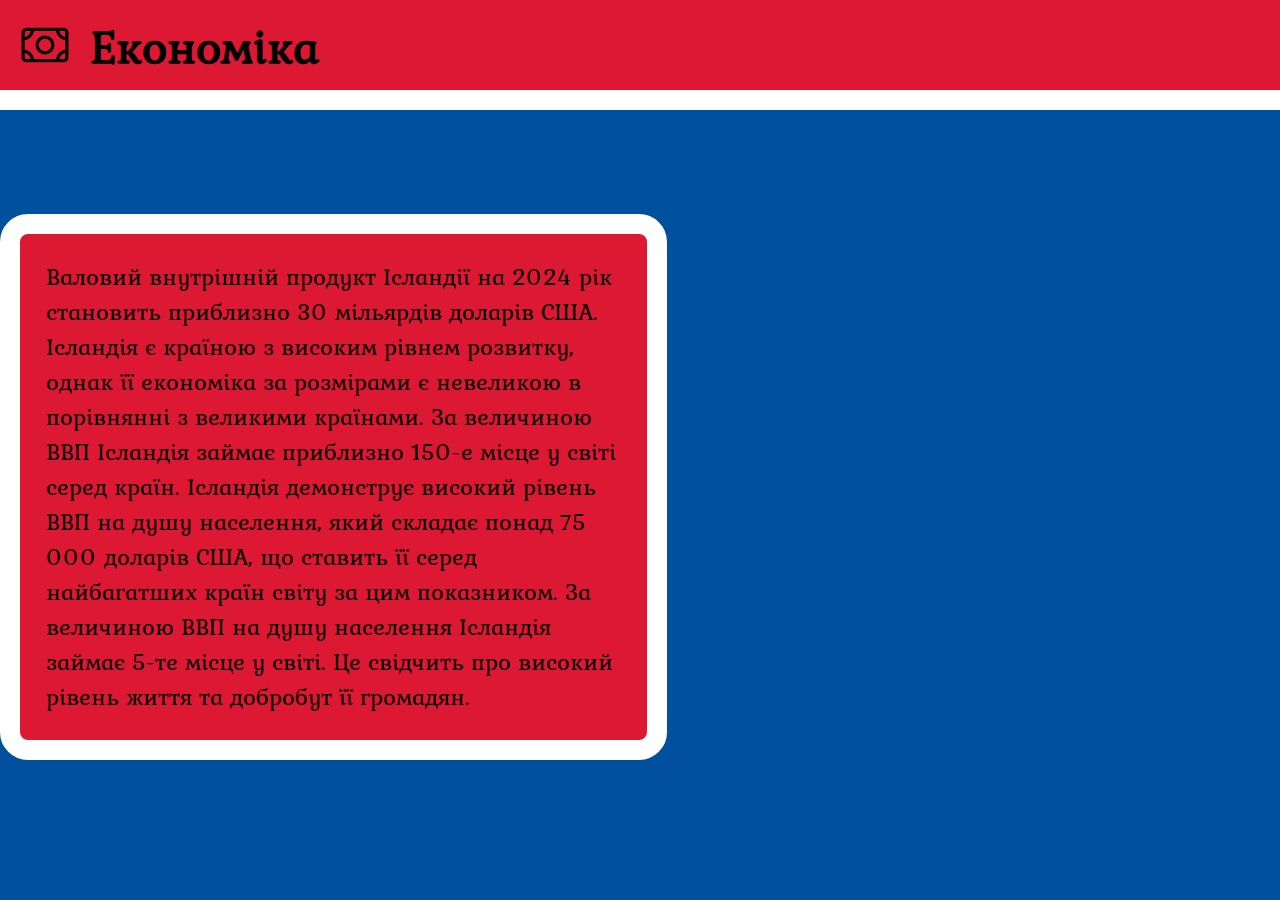
<file: pages/eco.html>
<!DOCTYPE html>
<html>
<head>
  	<meta charset="utf-8">
  	<meta name="viewport" content="initial-scale=1, width=device-width">
  	<title>Економіка</title>
  	<link rel="stylesheet"  href="../css/secondary.css" />
  	<link rel="stylesheet" href="https://fonts.googleapis.com/css2?family=Kurale:wght@400&display=swap" />
  	<link rel="stylesheet" type="text/css" href="../css/phone.css">
  	
  	
  	
</head>
<body>
    <header>
      	<a href="../index.html">
      	<img class="icon" alt="" src="../img/економіка.png">
      	<h1>Економіка</h1></a>	
    </header>
    <main>
   		<p>
    		Валовий внутрішній продукт Ісландії на 2024 рік становить приблизно 30 мільярдів доларів США. Ісландія є країною з високим рівнем розвитку, однак її економіка за розмірами є невеликою в порівнянні з великими країнами. За величиною ВВП Ісландія займає приблизно 150-е місце у світі серед країн. Ісландія демонструє високий рівень ВВП на душу населення, який складає понад 75 000 доларів США, що ставить її серед найбагатших країн світу за цим показником. За величиною ВВП на душу населення Ісландія займає 5-те місце у світі. Це свідчить про високий рівень життя та добробут її громадян.
   		</p>
 	</main>
</body>
</html>
</file>
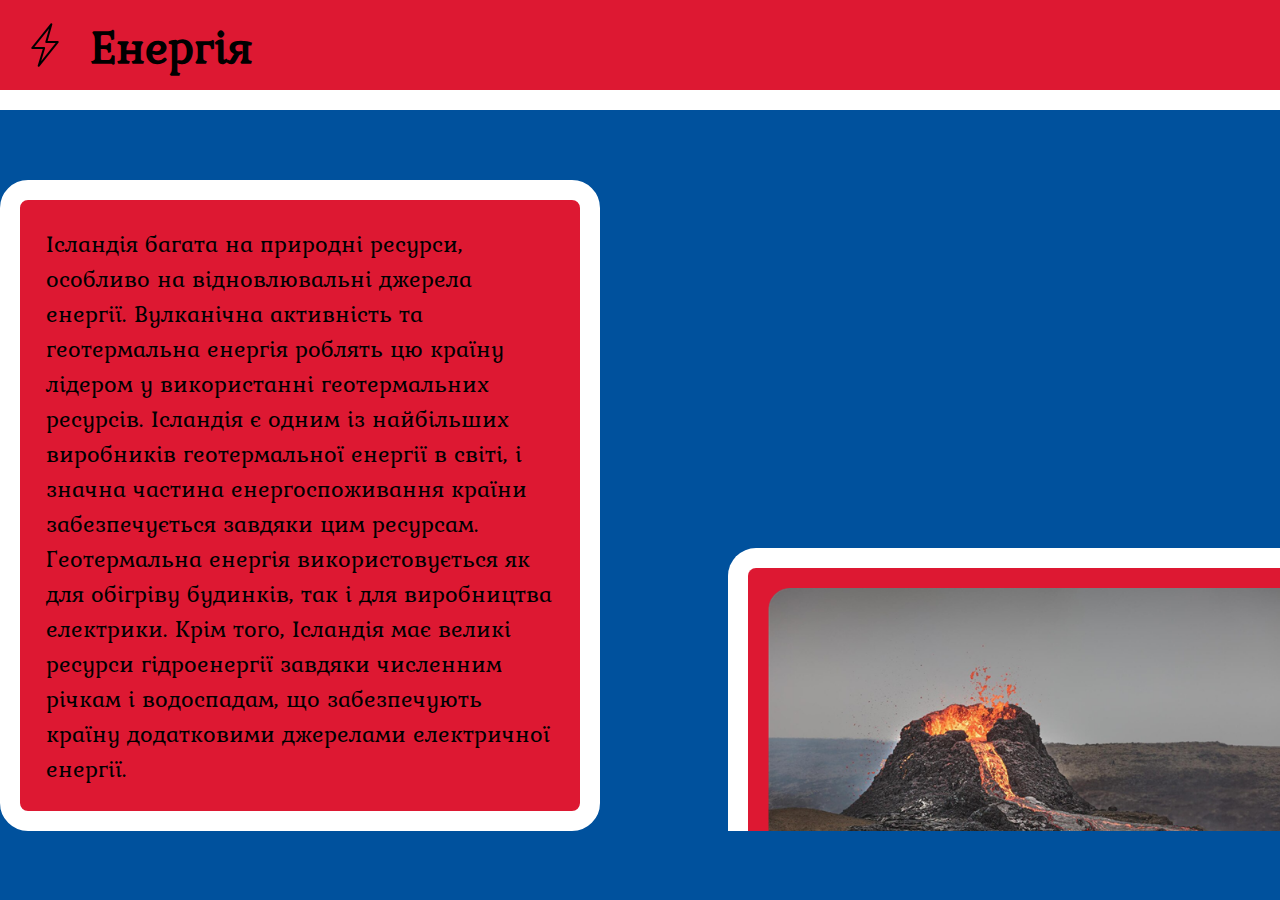
<file: pages/energy.html>
<!DOCTYPE html>
<html>
<head>
  	<meta charset="utf-8">
  	<meta name="viewport" content="initial-scale=1, width=device-width">
  	<title>Енергія</title>
  	<link rel="stylesheet"  href="../css/secondary.css" />
  	<link rel="stylesheet" href="https://fonts.googleapis.com/css2?family=Kurale:wght@400&display=swap" />
  	<link rel="stylesheet" type="text/css" href="../css/phone.css">
  	
  	
  	
</head>
<body>
    <header>
      	<a href="../index.html">
      	<img class="icon" alt="" src="../img/енергія.png">
      	<h1>Енергія</h1></a>	
    </header>
    <main>
   		<p>
    		Ісландія багата на природні ресурси, особливо на відновлювальні джерела енергії. Вулканічна активність та геотермальна енергія роблять цю країну лідером у використанні геотермальних ресурсів. Ісландія є одним із найбільших виробників геотермальної енергії в світі, і значна частина енергоспоживання країни забезпечується завдяки цим ресурсам. Геотермальна енергія використовується як для обігріву будинків, так і для виробництва електрики. Крім того, Ісландія має великі ресурси гідроенергії завдяки численним річкам і водоспадам, що забезпечують країну додатковими джерелами електричної енергії.
   		</p>
   		<img class="pick" src="../img/volcano.png">
 	</main>
</body>
</html>
</file>
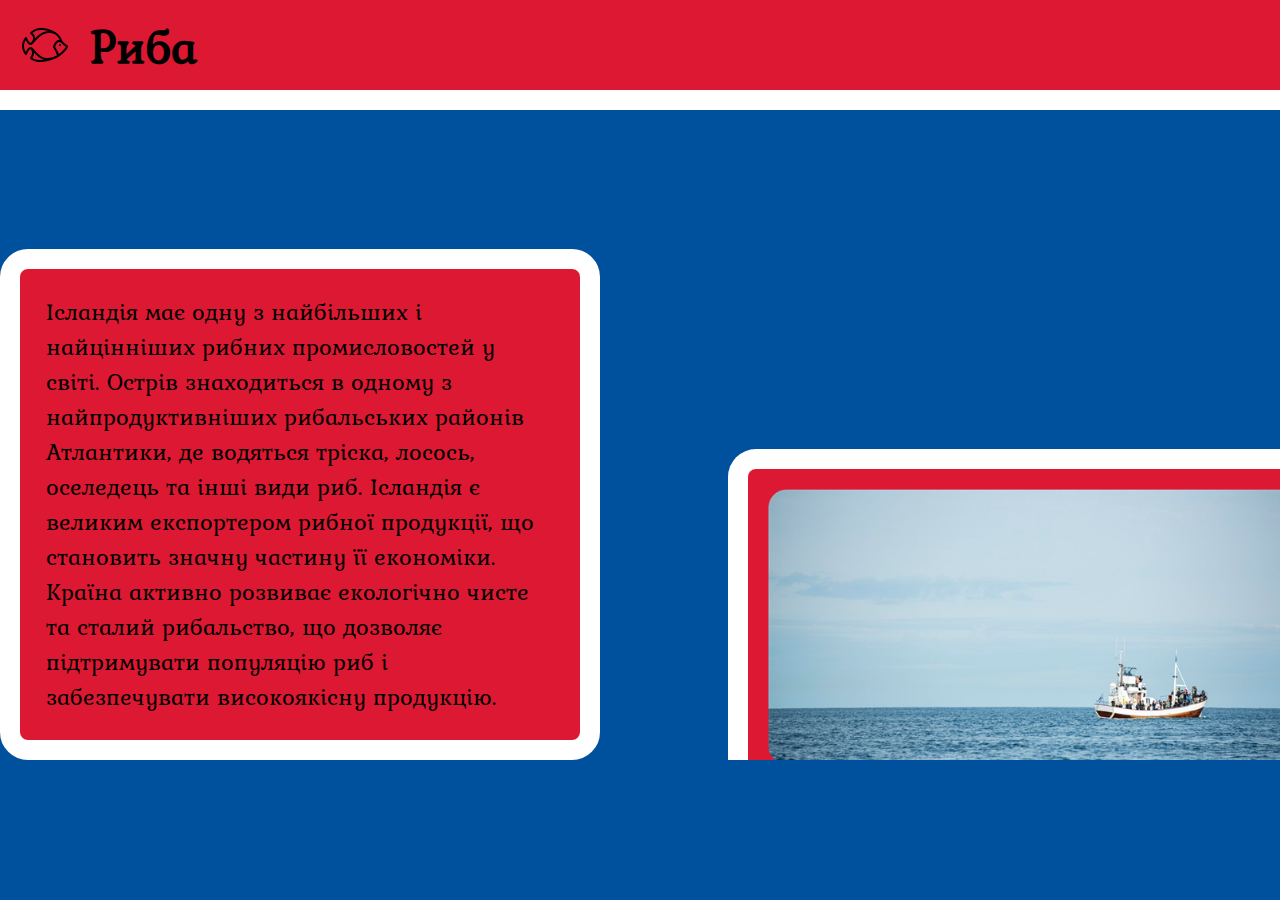
<file: pages/fish.html>
<!DOCTYPE html>
<html>
<head>
  	<meta charset="utf-8">
  	<meta name="viewport" content="initial-scale=1, width=device-width">
  	<title>Риба</title>
  	<link rel="stylesheet"  href="../css/secondary.css" />
  	<link rel="stylesheet" href="https://fonts.googleapis.com/css2?family=Kurale:wght@400&display=swap" />
  	<link rel="stylesheet" type="text/css" href="../css/phone.css">
  	
  	
  	
</head>
<body>
    <header>
      	<a href="../index.html">
      	<img class="icon" alt="" src="../img/риба.png">
      	<h1>Риба</h1></a>	
    </header>
    <main>
   		<p>
    		Ісландія має одну з найбільших і найцінніших рибних промисловостей у світі. Острів знаходиться в одному з найпродуктивніших рибальських районів Атлантики, де водяться тріска, лосось, оселедець та інші види риб. Ісландія є великим експортером рибної продукції, що становить значну частину її економіки. Країна активно розвиває екологічно чисте та сталий рибальство, що дозволяє підтримувати популяцію риб і забезпечувати високоякісну продукцію.
   		</p>
   		<img class="pick" src="../img/океан.png">
 	</main>
</body>
</html>
</file>
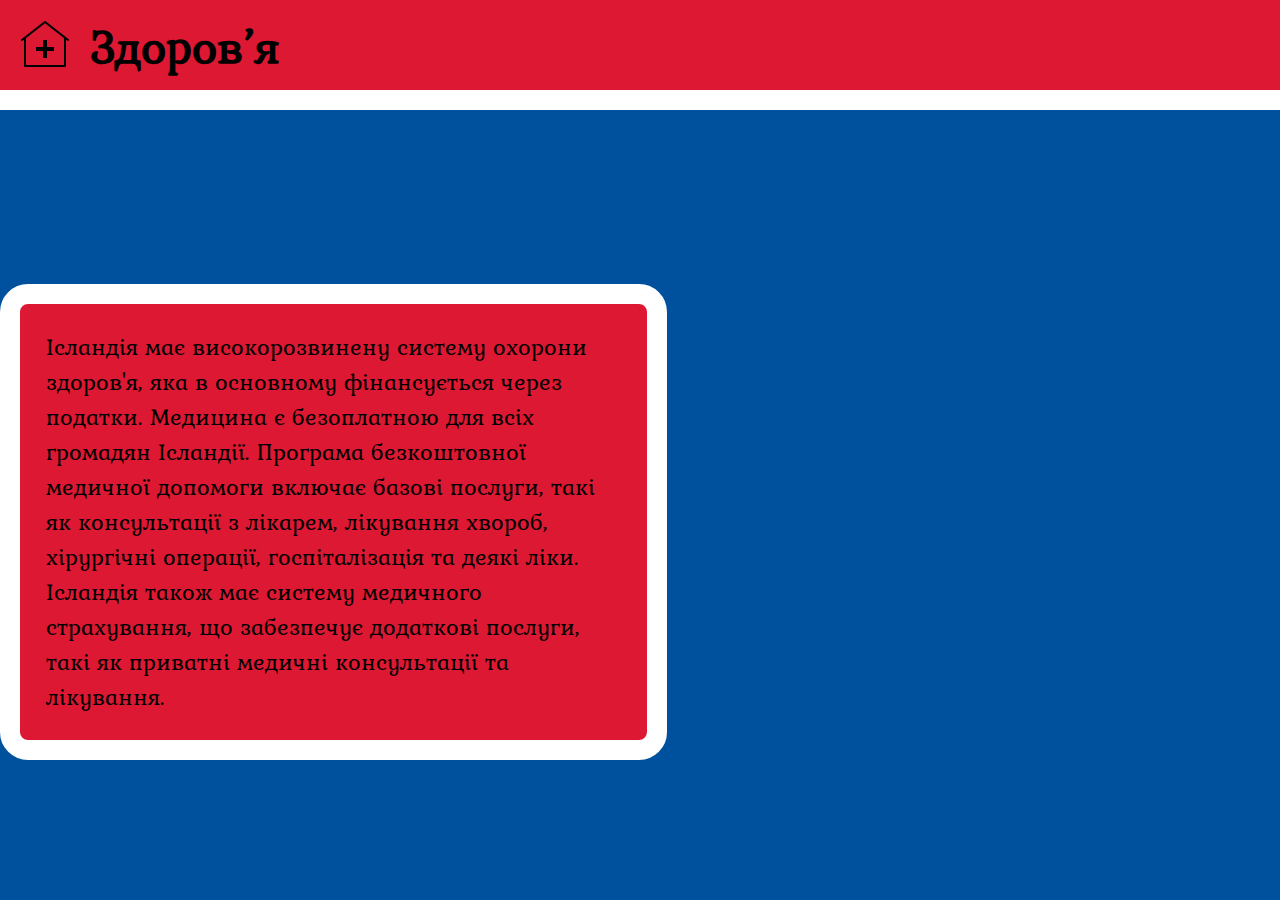
<file: pages/health.html>
<!DOCTYPE html>
<html>
<head>
  	<meta charset="utf-8">
  	<meta name="viewport" content="initial-scale=1, width=device-width">
  	<title>Здоров’я</title>
  	<link rel="stylesheet"  href="../css/secondary.css" />
  	<link rel="stylesheet" href="https://fonts.googleapis.com/css2?family=Kurale:wght@400&display=swap" />
  	<link rel="stylesheet" type="text/css" href="../css/phone.css">
  	
  	
  	
</head>
<body>
    <header>
      	<a href="../index.html">
      	<img class="icon" alt="" src="../img/здоров'я.png">
      	<h1>Здоров’я</h1></a>	
    </header>
    <main>
   		<p>
    		Ісландія має високорозвинену систему охорони здоров'я, яка в основному фінансується через податки. Медицина є безоплатною для всіх громадян Ісландії. Програма безкоштовної медичної допомоги включає базові послуги, такі як консультації з лікарем, лікування хвороб, хірургічні операції, госпіталізація та деякі ліки. Ісландія також має систему медичного страхування, що забезпечує додаткові послуги, такі як приватні медичні консультації та лікування.
   		</p>
 	</main>
</body>
</html>
</file>
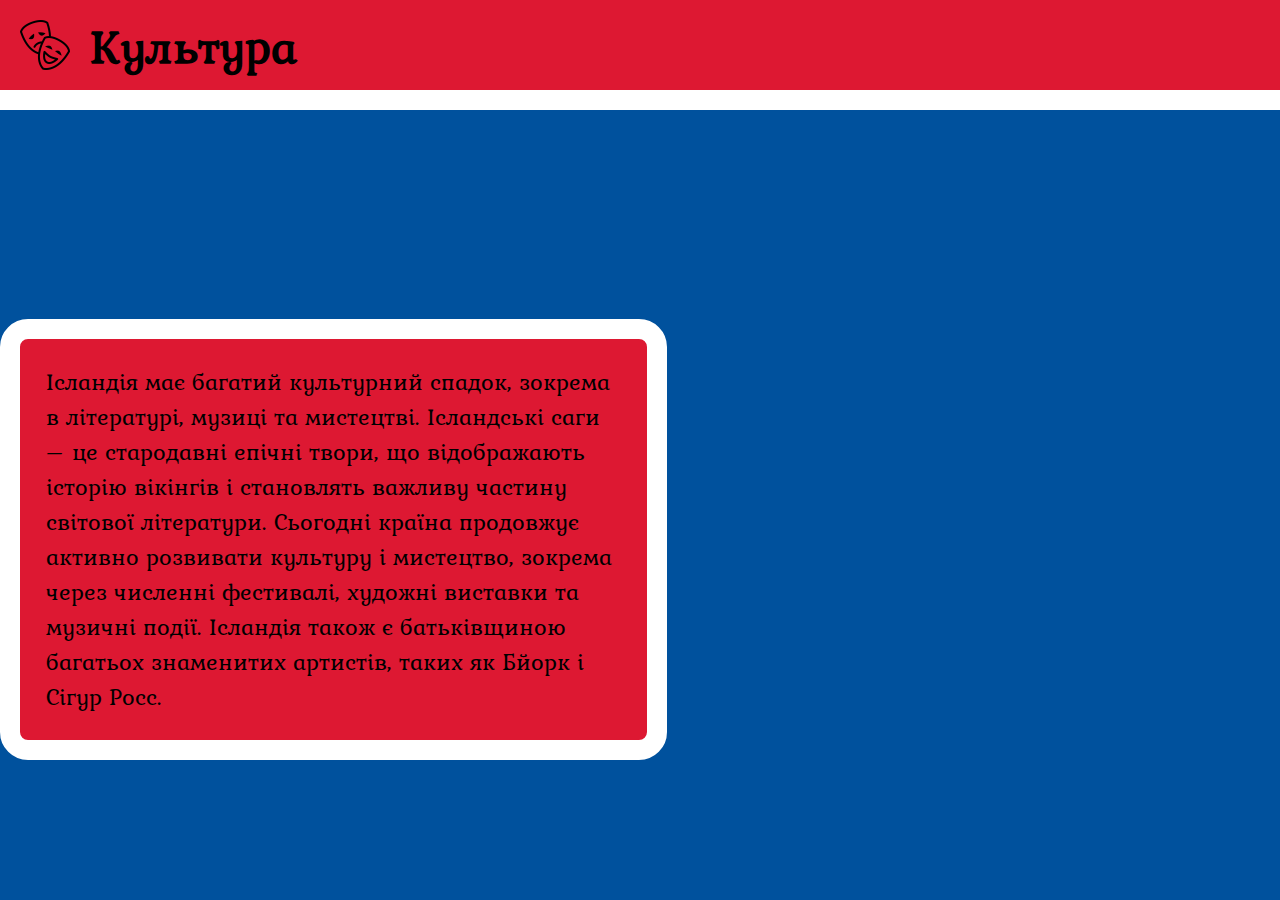
<file: pages/kul.html>
<!DOCTYPE html>
<html>
<head>
  	<meta charset="utf-8">
  	<meta name="viewport" content="initial-scale=1, width=device-width">
  	<title>Культура</title>
  	<link rel="stylesheet"  href="../css/secondary.css" />
  	<link rel="stylesheet" href="https://fonts.googleapis.com/css2?family=Kurale:wght@400&display=swap" />
  	<link rel="stylesheet" type="text/css" href="../css/phone.css">
  	
  	
  	
</head>
<body>
    <header>
      	<a href="../index.html">
      	<img class="icon" alt="" src="../img/культура.png">
      	<h1>Культура</h1></a>	
    </header>
    <main>
   		<p>
    		Ісландія має багатий культурний спадок, зокрема в літературі, музиці та мистецтві. Ісландські саги – це стародавні епічні твори, що відображають історію вікінгів і становлять важливу частину світової літератури. Сьогодні країна продовжує активно розвивати культуру і мистецтво, зокрема через численні фестивалі, художні виставки та музичні події. Ісландія також є батьківщиною багатьох знаменитих артистів, таких як Бйорк і Сігур Росс.
   		</p>
 	</main>
</body>
</html>
</file>
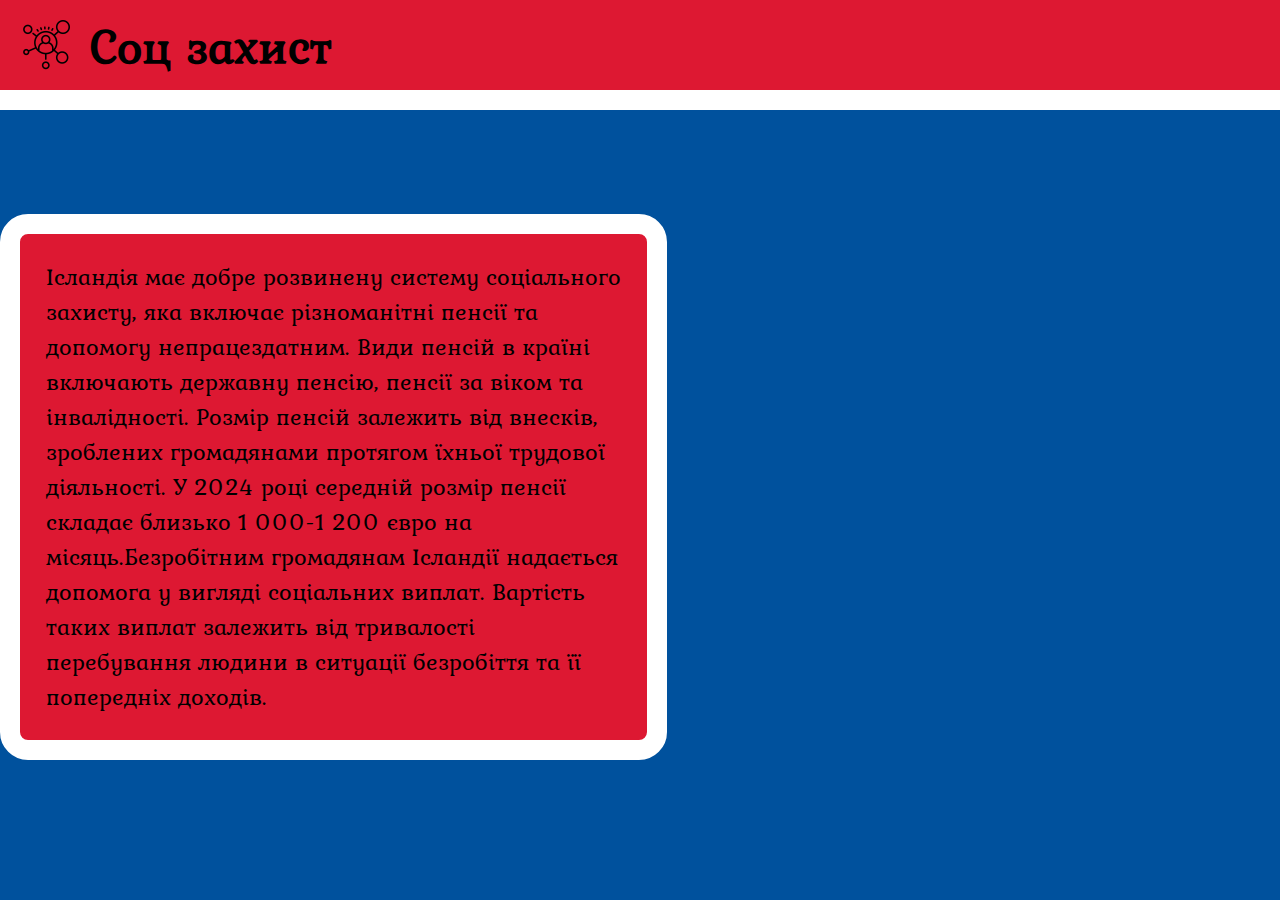
<file: pages/prot.html>
<!DOCTYPE html>
<html>
<head>
  	<meta charset="utf-8">
  	<meta name="viewport" content="initial-scale=1, width=device-width">
  	<title>Соц захист</title>
  	<link rel="stylesheet"  href="../css/secondary.css" />
  	<link rel="stylesheet" href="https://fonts.googleapis.com/css2?family=Kurale:wght@400&display=swap" />
  	<link rel="stylesheet" type="text/css" href="../css/phone.css">
  	
  	
  	
</head>
<body>
    <header>
      	<a href="../index.html">
      	<img class="icon" alt="" src="../img/соц захист.png">
      	<h1>Соц захист</h1></a>	
    </header>
    <main>
   		<p>
    		Ісландія має добре розвинену систему соціального захисту, яка включає різноманітні пенсії та допомогу непрацездатним. Види пенсій в країні включають державну пенсію, пенсії за віком та інвалідності. Розмір пенсій залежить від внесків, зроблених громадянами протягом їхньої трудової діяльності. У 2024 році середній розмір пенсії складає близько 1 000-1 200 євро на місяць.Безробітним громадянам Ісландії надається допомога у вигляді соціальних виплат. Вартість таких виплат залежить від тривалості перебування людини в ситуації безробіття та її попередніх доходів.
   		</p>
 	</main>
</body>
</html>
</file>
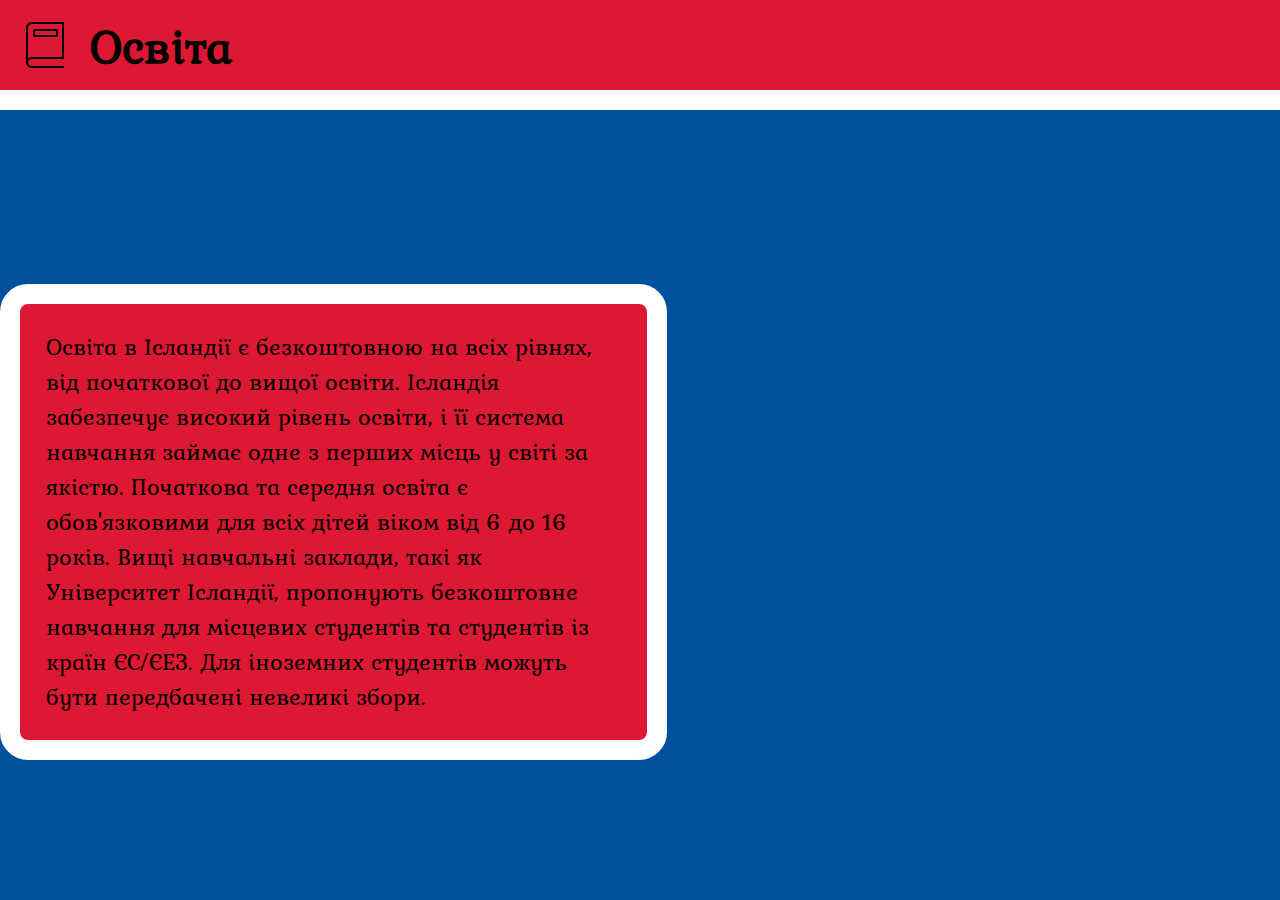
<file: pages/school.html>
<!DOCTYPE html>
<html>
<head>
  	<meta charset="utf-8">
  	<meta name="viewport" content="initial-scale=1, width=device-width">
  	<title>Освіта</title>
  	<link rel="stylesheet"  href="../css/secondary.css" />
  	<link rel="stylesheet" href="https://fonts.googleapis.com/css2?family=Kurale:wght@400&display=swap" />
  	<link rel="stylesheet" type="text/css" href="../css/phone.css">
  	
  	
  	
</head>
<body>
    <header>
      	<a href="../index.html">
      	<img class="icon" alt="" src="../img/освіта.png">
      	<h1>Освіта</h1></a>	
    </header>
    <main>
   		<p>
    		Освіта в Ісландії є безкоштовною на всіх рівнях, від початкової до вищої освіти. Ісландія забезпечує високий рівень освіти, і її система навчання займає одне з перших місць у світі за якістю. Початкова та середня освіта є обов'язковими для всіх дітей віком від 6 до 16 років. Вищі навчальні заклади, такі як Університет Ісландії, пропонують безкоштовне навчання для місцевих студентів та студентів із країн ЄС/ЄЕЗ. Для іноземних студентів можуть бути передбачені невеликі збори.
   		</p>
 	</main>
</body>
</html>
</file>
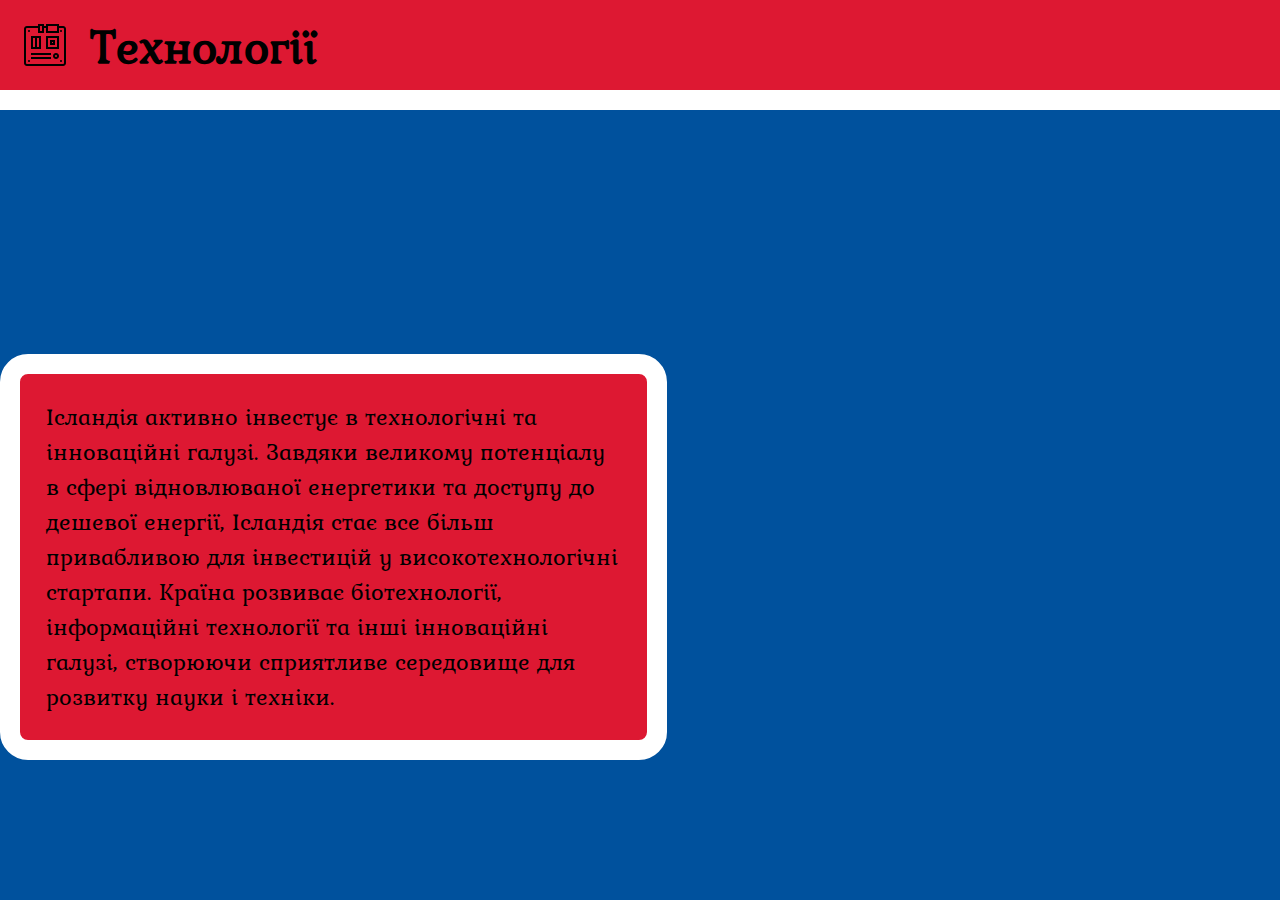
<file: pages/teck.html>
<!DOCTYPE html>
<html>
<head>
  	<meta charset="utf-8">
  	<meta name="viewport" content="initial-scale=1, width=device-width">
  	<title>Технології</title>
  	<link rel="stylesheet"  href="../css/secondary.css" />
  	<link rel="stylesheet" href="https://fonts.googleapis.com/css2?family=Kurale:wght@400&display=swap" />
  	<link rel="stylesheet" type="text/css" href="../css/phone.css">
  	
  	
  	
</head>
<body>
    <header>
      	<a href="../index.html">
      	<img class="icon" alt="" src="../img/технології.png">
      	<h1>Технології</h1></a>	
    </header>
    <main>
   		<p>
    		Ісландія активно інвестує в технологічні та інноваційні галузі. Завдяки великому потенціалу в сфері відновлюваної енергетики та доступу до дешевої енергії, Ісландія стає все більш привабливою для інвестицій у високотехнологічні стартапи. Країна розвиває біотехнології, інформаційні технології та інші інноваційні галузі, створюючи сприятливе середовище для розвитку науки і техніки.
   		</p>
 	</main>
</body>
</html>
</file>
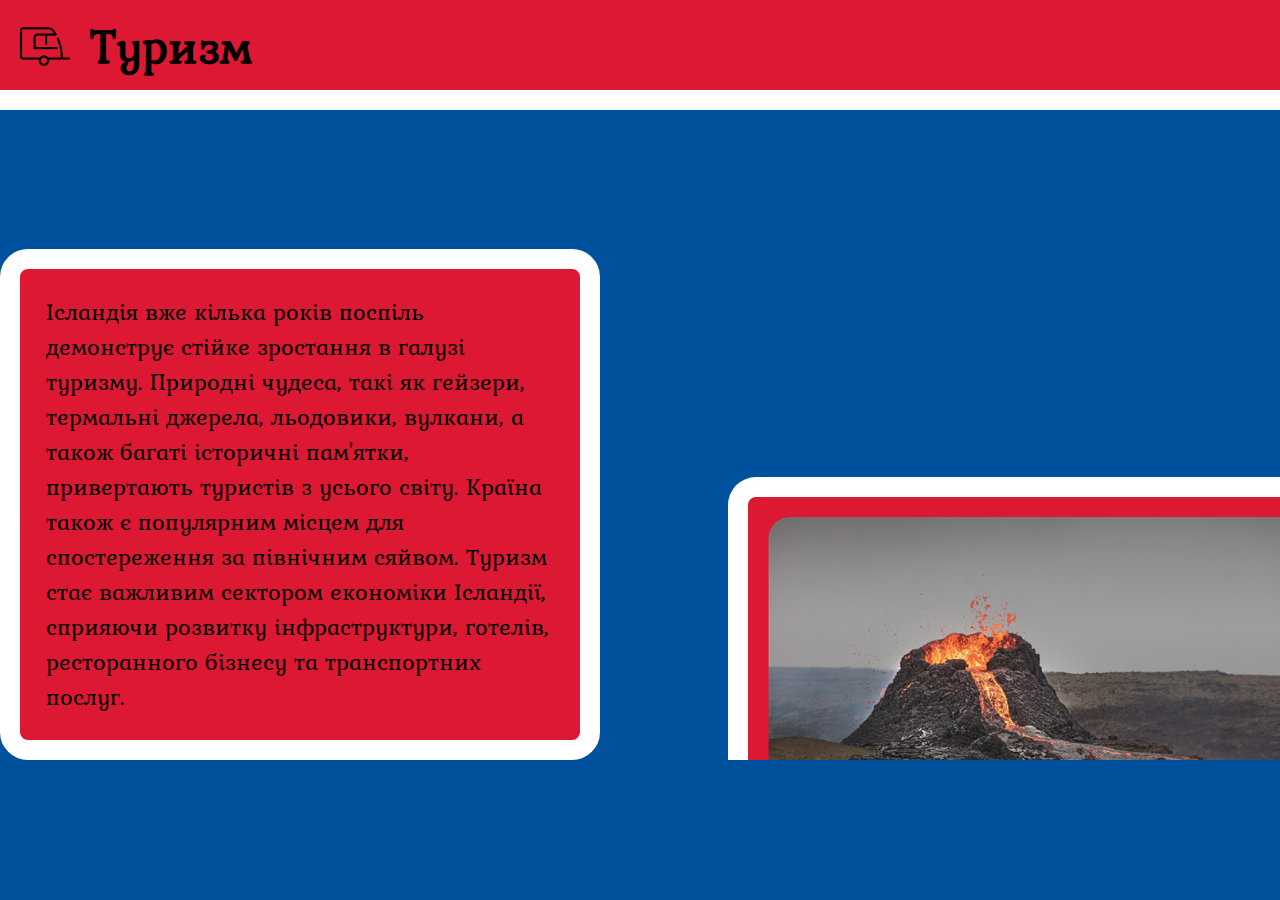
<file: pages/tour.html>
<!DOCTYPE html>
<html>
<head>
  	<meta charset="utf-8">
  	<meta name="viewport" content="initial-scale=1, width=device-width">
  	<title>Туризм</title>
  	<link rel="stylesheet"  href="../css/secondary.css" />
  	<link rel="stylesheet" href="https://fonts.googleapis.com/css2?family=Kurale:wght@400&display=swap" />
  	<link rel="stylesheet" type="text/css" href="../css/phone.css">
  	
  	
  	
</head>
<body>
    <header>
      	<a href="../index.html">
      	<img class="icon" alt="" src="../img/туризм.png">
      	<h1>Туризм</h1></a>	
    </header>
    <main>
   		<p>
    		Ісландія вже кілька років поспіль демонструє стійке зростання в галузі туризму. Природні чудеса, такі як гейзери, термальні джерела, льодовики, вулкани, а також багаті історичні пам'ятки, привертають туристів з усього світу. Країна також є популярним місцем для спостереження за північним сяйвом. Туризм стає важливим сектором економіки Ісландії, сприяючи розвитку інфраструктури, готелів, ресторанного бізнесу та транспортних послуг.
   		</p>
   		<img class="pick" src="../img/volcano.png">
 	</main>
</body>
</html>
</file>
<file: css/secondary.css>
body{
	margin: 0;
  	background-color: #00519d;
  	
}
a{
	padding-left: 20px;
	text-decoration: none;
	color: black;
	display: flex;
	height: 90px;
	background-color: #dd1832;
	align-items: center ;
}
h1{
	margin-left: 20px;
	font-size: 48px;
  	color: #000;
  	font-family: Kurale;
}
.icon {
	display: block;
  	width: 50px;
  	height: 50px;
}
main{
	min-height: 650px;
	display: flex;
	flex-direction: row;
 	justify-content: flex-start;
 	align-items: flex-end;
}
.pick{
	display: block;
	width: 40%;
	background-color: #dd1832;
	padding-top: 20px;
	padding-left: 20px;
	border-top-left-radius: 28px;
	border-left: solid 20px #fff;
	border-top: solid 20px #fff;
	margin-left: 10%;

}
Header{
	width: 100%;
  	height: 90px;
  	border-bottom: solid 20px #fff;
}
p {
	font-size: 24px;
  	color: #000;
  	font-family: Kurale;
	margin: 0;
  	border-radius: 28px;
  	background-color: #dd1832;
  	padding: 2%;
  	border: solid 20px #fff;
  	margin-top: 70px;
  	width: 45%;
}
</file>
<file: css/phone.css>
@media(max-width:1000px){
	main{
		min-height: 100px;
	}
	p {
		justify-content: center;
  		margin-top: 25px;
  		width: 100%;
	}
	.pick {
		display: none;
	}
}
</file>
